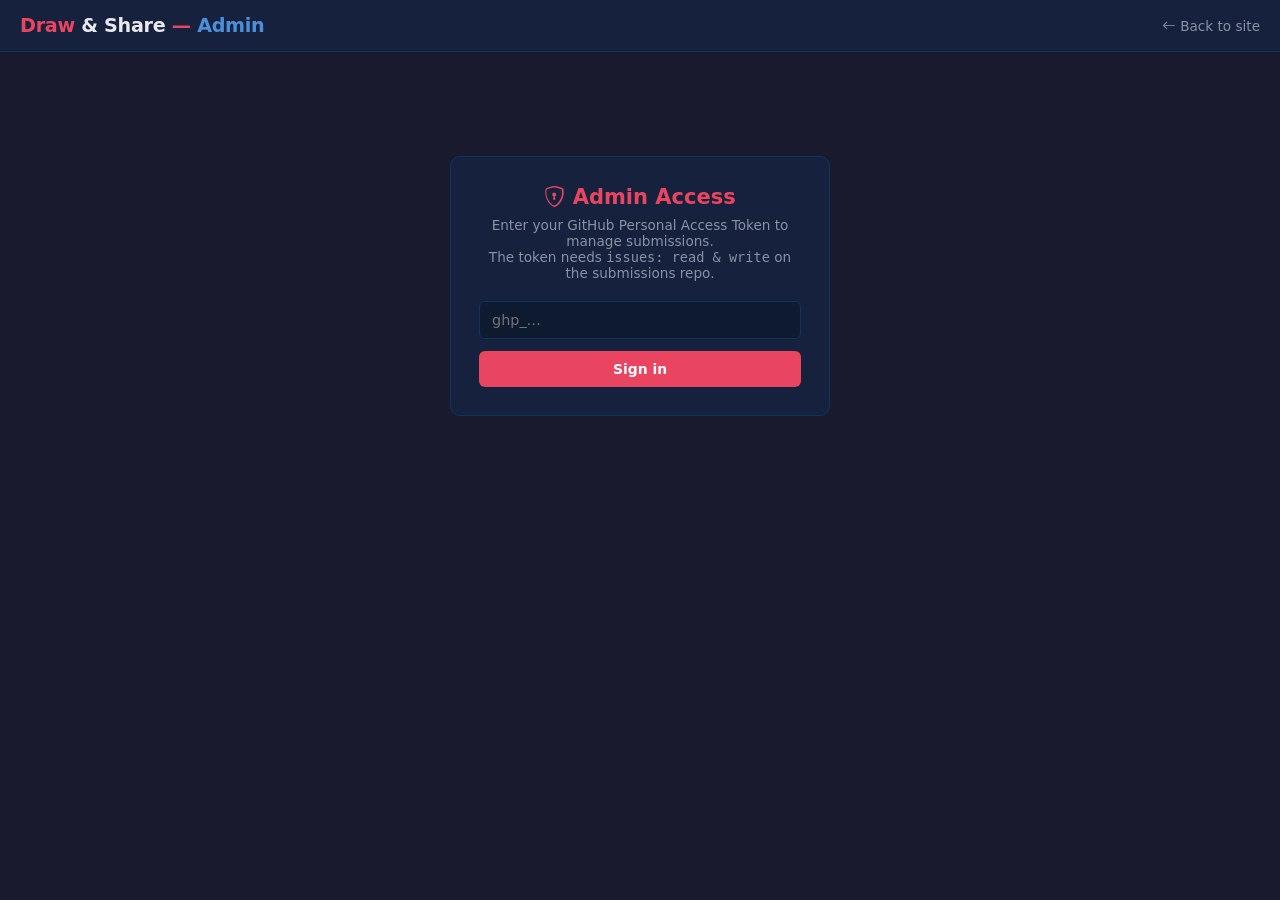
<file: admin.html>
<!DOCTYPE html>
<html lang="en">
<head>
  <meta charset="UTF-8">
  <meta name="viewport" content="width=device-width, initial-scale=1.0">
  <title>Admin — Draw &amp; Share</title>
  <link rel="stylesheet" href="style.css">
  <link rel="stylesheet" href="https://cdn.jsdelivr.net/npm/bootstrap-icons@1.11.3/font/bootstrap-icons.min.css" integrity="sha384-XGjxtQfXaH2tnPFa9x+ruJTuLE3Aa6LhHSWRr1XeTyhezb4abCG4ccI5AkVDxqC+" crossorigin="anonymous">
  <style>
    .admin-tabs { display:flex; gap:2px; margin-bottom:20px; border-bottom:2px solid var(--border,#333); }
    .admin-tab  { background:none; border:none; border-bottom:3px solid transparent; margin-bottom:-2px;
                  padding:8px 18px; cursor:pointer; color:var(--muted,#888); font-size:.9rem;
                  transition:color .15s, border-color .15s; }
    .admin-tab:hover  { color:var(--fg,#fff); }
    .admin-tab.active { color:var(--accent,#7c6aff); border-bottom-color:var(--accent,#7c6aff); font-weight:600; }
    .btn-revoke    { background:#b45309; color:#fff; border:none; border-radius:6px; padding:6px 12px;
                     font-size:.8rem; cursor:pointer; display:flex; align-items:center; gap:4px; }
    .btn-revoke:hover    { background:#92400e; }
    .btn-reapprove       { background:#15803d; color:#fff; border:none; border-radius:6px; padding:6px 12px;
                           font-size:.8rem; cursor:pointer; display:flex; align-items:center; gap:4px; }
    .btn-reapprove:hover { background:#166534; }
    .btn-ban       { background:#7f1d1d; color:#fff; border:none; border-radius:6px; padding:6px 12px;
                     font-size:.8rem; cursor:pointer; display:flex; align-items:center; gap:4px; }
    .btn-ban:hover { background:#991b1b; }
    .ip-tag        { font-size:.7rem; color:var(--muted,#888); margin-top:3px;
                     display:flex; align-items:center; gap:4px; }
    .ban-notice    { padding:10px 14px; border-radius:6px; margin-bottom:12px;
                     background:rgba(127,29,29,.2); border:1px solid #7f1d1d;
                     font-size:.85rem; color:#fca5a5; }
  </style>
</head>
<body>

<header>
  <div class="header-inner">
    <div class="site-title">Draw <span>&amp; Share</span> — <span style="color:var(--accent2)">Admin</span></div>
    <a href="index.html" style="color:var(--muted);font-size:.85rem;text-decoration:none;">
      <i class="bi bi-arrow-left"></i> Back to site
    </a>
  </div>
</header>

<main style="max-width:1100px;margin:auto;padding:24px 16px">

  <!-- Login -->
  <div class="admin-login" id="login-section">
    <h2><i class="bi bi-shield-lock"></i> Admin Access</h2>
    <p>Enter your GitHub Personal Access Token to manage submissions.<br>
       The token needs <code>issues: read &amp; write</code> on the submissions repo.</p>
    <input type="password" id="token-input" placeholder="ghp_…" autocomplete="off">
    <button class="btn-primary" style="width:100%;padding:10px" id="login-btn">Sign in</button>
    <div class="submit-feedback hidden" id="login-feedback"></div>
  </div>

  <!-- Panel -->
  <div class="admin-panel hidden" id="admin-panel">
    <div class="admin-panel-header">
      <div class="admin-tabs">
        <button class="admin-tab active" data-tab="pending">
          <i class="bi bi-inbox"></i> Pending
        </button>
        <button class="admin-tab" data-tab="approved">
          <i class="bi bi-check-circle"></i> Approved
        </button>
        <button class="admin-tab" data-tab="revoked">
          <i class="bi bi-slash-circle"></i> Revoked
        </button>
        <button class="admin-tab" data-tab="bans">
          <i class="bi bi-shield-x"></i> Banned IPs
        </button>
      </div>
      <div style="display:flex;gap:10px;align-items:center;margin-bottom:16px">
        <span id="submission-count" style="color:var(--muted);font-size:.85rem"></span>
        <button class="refresh-btn" id="admin-refresh"><i class="bi bi-arrow-clockwise"></i> Refresh</button>
        <button class="btn-ghost" id="logout-btn" style="font-size:.8rem">Sign out</button>
      </div>
    </div>
    <div id="ban-notice-area"></div>
    <div class="submission-grid" id="submission-grid">
      <div class="admin-message">Loading submissions…</div>
    </div>
  </div>

</main>

<script src="config.js"></script>
<script>
'use strict';

let adminToken = sessionStorage.getItem('admin_token') || '';
let currentTab = 'pending';

if (adminToken) tryLogin(adminToken);

document.getElementById('login-btn').addEventListener('click', () => {
  const t = document.getElementById('token-input').value.trim();
  if (!t) return;
  tryLogin(t);
});

document.getElementById('token-input').addEventListener('keydown', e => {
  if (e.key === 'Enter') document.getElementById('login-btn').click();
});

document.getElementById('logout-btn').addEventListener('click', () => {
  adminToken = '';
  sessionStorage.removeItem('admin_token');
  document.getElementById('admin-panel').classList.add('hidden');
  document.getElementById('login-section').classList.remove('hidden');
  document.getElementById('token-input').value = '';
});

document.getElementById('admin-refresh').addEventListener('click', () => loadTab(currentTab));

document.querySelectorAll('.admin-tab').forEach(btn => {
  btn.addEventListener('click', () => {
    document.querySelectorAll('.admin-tab').forEach(b => b.classList.remove('active'));
    btn.classList.add('active');
    currentTab = btn.dataset.tab;
    loadTab(currentTab);
  });
});

function loadTab(tab) {
  if (tab === 'pending')  loadPending();
  if (tab === 'approved') loadApproved();
  if (tab === 'revoked')  loadRevoked();
  if (tab === 'bans')     loadBans();
}

// ── Login ─────────────────────────────────────────────────────────────────────

async function tryLogin(token) {
  const fb = document.getElementById('login-feedback');
  fb.className = 'submit-feedback hidden';

  if (!CONFIG.workerUrl) {
    fb.className = 'submit-feedback err';
    fb.textContent = 'Login failed: workerUrl is not set in config.js.';
    return;
  }

  try {
    const res = await fetch(
      `${CONFIG.workerUrl}admin/issues?per_page=1`,
      { headers: { 'X-Admin-Token': token } }
    );
    if (!res.ok) {
      const body = await res.json().catch(() => ({}));
      throw new Error(`GitHub returned ${res.status}: ${body.message || 'no details'}`);
    }

    adminToken = token;
    sessionStorage.setItem('admin_token', token);
    document.getElementById('login-section').classList.add('hidden');
    document.getElementById('admin-panel').classList.remove('hidden');
    loadPending();
  } catch (err) {
    fb.className = 'submit-feedback err';
    fb.textContent = `Login failed: ${err.message}`;
  }
}

// ── Load tabs ─────────────────────────────────────────────────────────────────

async function loadPending() {
  await loadIssues('pending', 'labels=pending&state=open', 'pending',
    'No pending submissions — all caught up!', 'No valid pending submissions found.');
}

async function loadApproved() {
  await loadIssues('approved', 'labels=approved&state=open', 'approved',
    'No approved creations yet.', 'No valid approved creations found.');
}

async function loadRevoked() {
  await loadIssues('revoked', 'labels=revoked&state=open', 'revoked',
    'No revoked creations.', 'No valid revoked creations found.');
}

async function loadIssues(countLabel, query, mode, emptyMsg, invalidMsg) {
  const grid = document.getElementById('submission-grid');

  if (!CONFIG.workerUrl) {
    grid.innerHTML = '<div class="admin-message">config.js is not set up (workerUrl missing).</div>';
    return;
  }

  grid.innerHTML = '<div class="admin-message">Loading…</div>';

  try {
    const res = await fetch(
      `${CONFIG.workerUrl}admin/issues?${query}&per_page=100&_=${Date.now()}`,
      { headers: { 'X-Admin-Token': adminToken } }
    );
    if (!res.ok) throw new Error(`GitHub API ${res.status}`);
    const issues = await res.json();

    document.getElementById('submission-count').textContent = `${issues.length} ${countLabel}`;
    grid.innerHTML = '';

    if (!issues.length) {
      grid.innerHTML = `<div class="admin-message">${emptyMsg}</div>`;
      return;
    }

    for (const issue of issues) {
      try {
        const data = JSON.parse(issue.body);
        grid.appendChild(makeCard(issue, data, mode));
      } catch { /* skip malformed */ }
    }

    if (!grid.children.length) {
      grid.innerHTML = `<div class="admin-message">${invalidMsg}</div>`;
    }
  } catch (err) {
    grid.innerHTML = `<div class="admin-message">Error: ${esc(err.message)}</div>`;
  }
}

// ── Banned IPs tab ────────────────────────────────────────────────────────────

async function loadBans() {
  const grid = document.getElementById('submission-grid');
  grid.innerHTML = '<div class="admin-message">Loading…</div>';

  try {
    const res = await fetch(`${CONFIG.workerUrl}admin/bans`,
      { headers: { 'X-Admin-Token': adminToken } });
    if (!res.ok) throw new Error(`Failed (${res.status})`);
    const bans = await res.json();

    document.getElementById('submission-count').textContent = `${bans.length} banned`;
    grid.innerHTML = '';

    if (!bans.length) {
      grid.innerHTML = '<div class="admin-message">No banned IPs.</div>';
      return;
    }

    for (const ban of bans) grid.appendChild(makeBanCard(ban));
  } catch (err) {
    grid.innerHTML = `<div class="admin-message">Error: ${esc(err.message)}</div>`;
  }
}

function makeBanCard(ban) {
  const date = ban.banned_at
    ? new Date(ban.banned_at).toLocaleDateString('en-US',
        { year:'numeric', month:'short', day:'numeric', hour:'2-digit', minute:'2-digit' })
    : 'unknown date';

  const card = document.createElement('div');
  card.className = 'submission-card';
  card.id = `ban-${ban.ip.replace(/[.:]/g, '-')}`;
  card.innerHTML = `
    <div class="submission-card-body" style="width:100%;padding:16px">
      <strong style="font-size:1rem">
        <i class="bi bi-shield-x" style="color:#ef4444"></i> ${esc(ban.ip)}
      </strong>
      <span style="margin-top:4px;font-size:.75rem;color:var(--muted)">Banned on ${date}</span>
      <div class="submission-actions" style="margin-top:12px">
        <button class="btn-reapprove">
          <i class="bi bi-shield-check"></i> Unban
        </button>
      </div>
    </div>
  `;

  card.querySelector('.btn-reapprove').addEventListener('click', () => unbanIP(ban.ip, card));
  return card;
}

async function unbanIP(ip, card) {
  const btn = card.querySelector('.btn-reapprove');
  btn.disabled = true;
  btn.textContent = 'Unbanning…';

  try {
    const res = await fetch(`${CONFIG.workerUrl}admin/ban/${encodeURIComponent(ip)}`, {
      method: 'DELETE',
      headers: { 'X-Admin-Token': adminToken },
    });
    if (!res.ok) {
      const err = await res.json().catch(() => ({}));
      throw new Error(err.message || `Unban failed (${res.status})`);
    }

    card.style.transition = 'opacity .4s, transform .4s';
    card.style.opacity    = '0';
    card.style.transform  = 'scale(.95)';
    setTimeout(() => { card.remove(); updateCount(); }, 420);
  } catch (err) {
    alert(`Unban failed: ${err.message}`);
    btn.disabled = false;
    btn.innerHTML = '<i class="bi bi-shield-check"></i> Unban';
  }
}

// ── Cards ─────────────────────────────────────────────────────────────────────

function makeCard(issue, data, mode) {
  const date = new Date(issue.created_at).toLocaleDateString('en-US', {
    year:'numeric', month:'short', day:'numeric', hour:'2-digit', minute:'2-digit',
  });
  const ip = data.ip || 'unknown';
  const banBtn = ip !== 'unknown'
    ? `<button class="btn-ban" data-action="ban"><i class="bi bi-shield-x"></i> Ban IP</button>`
    : '';

  let actions = '';
  if (mode === 'pending') {
    actions = `
      <button class="btn-approve"   data-action="approve"><i class="bi bi-check-lg"></i> Approve</button>
      <button class="btn-reject"    data-action="reject"><i class="bi bi-x-lg"></i> Reject</button>
      ${banBtn}`;
  } else if (mode === 'approved') {
    actions = `
      <button class="btn-revoke"    data-action="revoke"><i class="bi bi-slash-circle"></i> Revoke</button>
      ${banBtn}`;
  } else if (mode === 'revoked') {
    actions = `
      <button class="btn-reapprove" data-action="reapprove"><i class="bi bi-check-lg"></i> Re-approve</button>
      <button class="btn-reject"    data-action="delete"><i class="bi bi-trash"></i> Delete</button>
      ${banBtn}`;
  }

  const card = document.createElement('div');
  card.className = 'submission-card';
  card.id        = `card-${issue.number}`;
  card.dataset.ip = ip;
  card.innerHTML = `
    <img src="${esc(data.image)}" alt="${esc(data.title)}" loading="lazy">
    <div class="submission-card-body">
      <strong>${esc(data.title)}</strong>
      <span>by ${esc(data.creator)}</span>
      <span style="margin-top:4px;font-size:.72rem;color:var(--muted)">Submitted ${date}</span>
      <span class="ip-tag"><i class="bi bi-globe2"></i> ${esc(ip)}</span>
      <div class="submission-actions" style="margin-top:8px">${actions}</div>
    </div>
  `;

  card.querySelectorAll('button[data-action]').forEach(btn => {
    btn.addEventListener('click', () => handleAction(issue.number, btn.dataset.action));
  });

  return card;
}

// ── Actions ───────────────────────────────────────────────────────────────────

async function handleAction(issueNumber, action) {
  const card = document.getElementById(`card-${issueNumber}`);

  if (action === 'ban') {
    await handleBanAction(card);
    return;
  }

  const btns      = [...card.querySelectorAll('button[data-action]')];
  const activeBtn = btns.find(b => b.dataset.action === action);
  const origTexts = btns.map(b => b.innerHTML);

  btns.forEach(b => b.disabled = true);
  if (activeBtn) {
    const labels = { approve:'Approving…', reject:'Rejecting…', revoke:'Revoking…',
                     reapprove:'Re-approving…', delete:'Deleting…' };
    activeBtn.textContent = labels[action] || '…';
  }

  try {
    if (action === 'approve') {
      await ghRequest(`/issues/${issueNumber}/labels`, 'POST', { labels: ['approved'] });
      await ghRequest(`/issues/${issueNumber}/labels/pending`, 'DELETE');
    } else if (action === 'reject') {
      await ghRequest(`/issues/${issueNumber}/labels`, 'POST', { labels: ['revoked'] });
      await ghRequest(`/issues/${issueNumber}/labels/pending`, 'DELETE');
    } else if (action === 'delete') {
      await ghRequest(`/issues/${issueNumber}`, 'PATCH', { state: 'closed' });
    } else if (action === 'revoke') {
      await ghRequest(`/issues/${issueNumber}/labels`, 'POST', { labels: ['revoked'] });
      await ghRequest(`/issues/${issueNumber}/labels/approved`, 'DELETE');
    } else if (action === 'reapprove') {
      await ghRequest(`/issues/${issueNumber}/labels`, 'POST', { labels: ['approved'] });
      await ghRequest(`/issues/${issueNumber}/labels/revoked`, 'DELETE');
    }

    card.style.transition = 'opacity .4s, transform .4s';
    card.style.opacity    = '0';
    card.style.transform  = 'scale(.95)';
    setTimeout(() => { card.remove(); updateCount(); }, 420);
  } catch (err) {
    alert(`Action failed: ${err.message}`);
    btns.forEach((b, i) => { b.disabled = false; b.innerHTML = origTexts[i]; });
  }
}

async function handleBanAction(card) {
  const ip = card.dataset.ip;
  if (!ip || ip === 'unknown') {
    alert('Cannot ban: no IP address recorded for this submission.');
    return;
  }

  if (!confirm(`Ban IP ${ip}?\n\nThis will:\n• Block all future submissions from this IP\n• Revoke all their existing pending and approved submissions`)) {
    return;
  }

  const btns    = [...card.querySelectorAll('button[data-action]')];
  const banBtn  = btns.find(b => b.dataset.action === 'ban');
  const origTexts = btns.map(b => b.innerHTML);
  btns.forEach(b => b.disabled = true);
  if (banBtn) banBtn.textContent = 'Banning…';

  try {
    const res = await fetch(`${CONFIG.workerUrl}admin/ban`, {
      method:  'POST',
      headers: { 'X-Admin-Token': adminToken, 'Content-Type': 'application/json' },
      body:    JSON.stringify({ ip }),
    });
    if (!res.ok) {
      const err = await res.json().catch(() => ({}));
      throw new Error(err.message || `Ban failed (${res.status})`);
    }
    const { revoked } = await res.json();

    // Remove every card in the grid that belongs to this IP
    document.querySelectorAll(`.submission-card[data-ip="${CSS.escape(ip)}"]`).forEach(c => {
      c.style.transition = 'opacity .4s, transform .4s';
      c.style.opacity    = '0';
      c.style.transform  = 'scale(.95)';
      setTimeout(() => { c.remove(); updateCount(); }, 420);
    });

    // Show a brief banner
    showBanNotice(`Banned ${ip} — ${revoked} submission${revoked !== 1 ? 's' : ''} revoked.`);
  } catch (err) {
    alert(`Ban failed: ${err.message}`);
    btns.forEach((b, i) => { b.disabled = false; b.innerHTML = origTexts[i]; });
  }
}

function showBanNotice(msg) {
  const area = document.getElementById('ban-notice-area');
  const el   = document.createElement('div');
  el.className   = 'ban-notice';
  el.textContent = msg;
  area.appendChild(el);
  setTimeout(() => el.remove(), 6000);
}

function updateCount() {
  const remaining = document.querySelectorAll('.submission-card').length;
  document.getElementById('submission-count').textContent = `${remaining} ${currentTab}`;
  if (!remaining) {
    const msgs = { pending:'All done — no more pending submissions!', approved:'No approved creations.',
                   revoked:'No revoked creations.', bans:'No banned IPs.' };
    document.getElementById('submission-grid').innerHTML =
      `<div class="admin-message">${msgs[currentTab]}</div>`;
  }
}

// ── GitHub API helper ─────────────────────────────────────────────────────────

async function ghRequest(path, method, body) {
  const res = await fetch(`${CONFIG.workerUrl}admin${path}`, {
    method,
    headers: { 'X-Admin-Token': adminToken, 'Content-Type': 'application/json' },
    body: body ? JSON.stringify(body) : undefined,
  });
  if (!res.ok && res.status !== 204) {
    const err = await res.json().catch(() => ({}));
    throw new Error(err.message || `GitHub API error (${res.status})`);
  }
  return res;
}

function esc(str) {
  return String(str)
    .replace(/&/g,'&amp;').replace(/</g,'&lt;').replace(/>/g,'&gt;')
    .replace(/"/g,'&quot;').replace(/'/g,'&#39;');
}
</script>
</body>
</html>
</file>
<file: style.css>
/* ── Reset & base ─────────────────────────────────────────────────────────── */
*, *::before, *::after { box-sizing: border-box; margin: 0; padding: 0; }

:root {
  --bg:        #1a1a2e;
  --surface:   #16213e;
  --border:    #0f3460;
  --accent:    #e94560;
  --accent2:   #4a90d9;
  --text:      #e8e8ee;
  --muted:     #8892a4;
  --success:   #27ae60;
  --error:     #e74c3c;
  --radius:    6px;
  --shadow:    0 4px 20px rgba(0,0,0,.5);
}

body {
  font-family: 'Segoe UI', system-ui, -apple-system, sans-serif;
  background: var(--bg);
  color: var(--text);
  min-height: 100vh;
  font-size: 14px;
}

button {
  font-family: inherit;
  cursor: pointer;
}

/* ── Header ───────────────────────────────────────────────────────────────── */
header {
  background: var(--surface);
  border-bottom: 1px solid var(--border);
  padding: 0 20px;
  height: 52px;
  display: flex;
  align-items: center;
  position: sticky;
  top: 0;
  z-index: 50;
}

.header-inner {
  max-width: 1440px;
  width: 100%;
  margin: auto;
  display: flex;
  align-items: center;
  justify-content: space-between;
}

.site-title {
  font-size: 1.2rem;
  font-weight: 700;
  color: var(--accent);
  letter-spacing: -.3px;
}

.site-title span { color: var(--text); }

nav { display: flex; gap: 6px; }

.tab-btn {
  padding: 6px 18px;
  border: 1.5px solid var(--border);
  border-radius: var(--radius);
  background: transparent;
  color: var(--muted);
  font-size: .85rem;
  font-weight: 500;
  transition: all .15s;
  display: flex;
  align-items: center;
  gap: 6px;
}

.tab-btn:hover { border-color: var(--accent2); color: var(--text); }
.tab-btn.active { background: var(--accent); border-color: var(--accent); color: #fff; }

/* ── Layout ───────────────────────────────────────────────────────────────── */
main { max-width: 1440px; margin: auto; padding: 16px; }

.tab-pane { display: none; }
.tab-pane.active { display: block; }

/* ── Draw tab ─────────────────────────────────────────────────────────────── */
.draw-layout {
  display: flex;
  gap: 12px;
  align-items: flex-start;
}

/* ── Toolbar ──────────────────────────────────────────────────────────────── */
.toolbar {
  width: 148px;
  flex-shrink: 0;
  background: var(--surface);
  border: 1px solid var(--border);
  border-radius: 8px;
  padding: 10px;
  display: flex;
  flex-direction: column;
  gap: 12px;
}

.tool-group-label {
  font-size: .65rem;
  text-transform: uppercase;
  letter-spacing: .08em;
  color: var(--muted);
  margin-bottom: 4px;
}

.tool-group { display: flex; flex-direction: column; gap: 2px; }

/* 4-column tool grid */
.tool-grid {
  display: grid;
  grid-template-columns: repeat(4, 1fr);
  gap: 3px;
}

.tool-btn {
  aspect-ratio: 1;
  background: var(--border);
  border: 1.5px solid transparent;
  border-radius: 4px;
  color: var(--text);
  font-size: .9rem;
  display: flex;
  align-items: center;
  justify-content: center;
  transition: all .12s;
  position: relative;
}

.tool-btn:hover { border-color: var(--accent2); background: #1a3a6e; }
.tool-btn.active { background: var(--accent); border-color: var(--accent); color: #fff; }

.tool-btn[title]:hover::after {
  content: attr(title);
  position: absolute;
  left: calc(100% + 6px);
  top: 50%;
  transform: translateY(-50%);
  background: #000;
  color: #fff;
  padding: 3px 7px;
  border-radius: 4px;
  font-size: .75rem;
  white-space: nowrap;
  z-index: 100;
  pointer-events: none;
}

/* Size row */
.size-row {
  display: flex;
  gap: 3px;
  align-items: center;
}

.size-btn {
  flex: 1;
  height: 28px;
  background: var(--border);
  border: 1.5px solid transparent;
  border-radius: 4px;
  color: var(--text);
  font-size: .7rem;
  font-weight: 700;
  transition: all .12s;
}

.size-btn:hover { border-color: var(--accent2); }
.size-btn.active { background: var(--accent); border-color: var(--accent); color: #fff; }

/* Color section */
.color-preview {
  position: relative;
  height: 44px;
  margin-bottom: 6px;
}

.color-chip {
  width: 38px;
  height: 32px;
  border-radius: 4px;
  border: 2px solid rgba(255,255,255,.25);
  position: absolute;
  cursor: pointer;
  transition: border-color .1s;
}

.color-chip:hover { border-color: #fff; }

.color-chip.bg {
  bottom: 0; right: 0;
  z-index: 1;
  background: #ffffff;
}

.color-chip.fg {
  top: 0; left: 0;
  z-index: 2;
  background: #000000;
}

.swap-btn {
  position: absolute;
  top: 0; right: 28px;
  width: 16px; height: 16px;
  background: var(--surface);
  border: 1px solid var(--muted);
  border-radius: 50%;
  color: var(--muted);
  font-size: .6rem;
  display: flex;
  align-items: center;
  justify-content: center;
  z-index: 3;
  padding: 0;
}

.swap-btn:hover { border-color: var(--text); color: var(--text); }

#custom-color-input {
  width: 100%;
  height: 28px;
  border: 1px solid var(--border);
  border-radius: 4px;
  background: var(--border);
  cursor: pointer;
  padding: 0 2px;
  margin-bottom: 4px;
}

.palette {
  display: grid;
  grid-template-columns: repeat(4, 1fr);
  gap: 3px;
}

.palette-swatch {
  aspect-ratio: 1;
  border-radius: 3px;
  border: 1px solid rgba(255,255,255,.08);
  cursor: pointer;
  transition: transform .1s, border-color .1s;
}

.palette-swatch:hover { transform: scale(1.25); border-color: rgba(255,255,255,.6); z-index: 5; position: relative; }

/* Action buttons */
.action-group {
  display: flex;
  flex-direction: column;
  gap: 5px;
}

.act-btn {
  width: 100%;
  padding: 7px 8px;
  background: var(--border);
  border: 1px solid transparent;
  border-radius: 4px;
  color: var(--text);
  font-size: .8rem;
  text-align: left;
  display: flex;
  align-items: center;
  gap: 6px;
  transition: all .12s;
}

.act-btn:hover { background: #1a3a6e; border-color: var(--accent2); }
.act-btn:disabled { opacity: .4; cursor: default; }

.act-btn.submit {
  background: var(--accent);
  color: #fff;
  font-weight: 600;
  justify-content: center;
  margin-top: 4px;
}

.act-btn.submit:hover { background: #c0304e; }

.toolbar-select {
  width: 100%;
  padding: 6px 4px;
  background: var(--border);
  border: 1.5px solid transparent;
  border-radius: 4px;
  color: var(--text);
  font-size: .75rem;
  font-family: inherit;
  cursor: pointer;
}

.toolbar-select:focus { outline: none; border-color: var(--accent2); }

.custom-size-inputs { margin-top: 6px; }

.custom-size-row {
  display: flex;
  align-items: center;
  gap: 4px;
}

.dim-input {
  width: 0;
  flex: 1;
  padding: 5px 4px;
  background: var(--border);
  border: 1.5px solid transparent;
  border-radius: 4px;
  color: var(--text);
  font-size: .75rem;
  font-family: inherit;
  text-align: center;
  min-width: 0;
}

.dim-input:focus { outline: none; border-color: var(--accent2); }

.dim-sep { font-size: .75rem; color: var(--muted); flex-shrink: 0; }

/* ── Canvas wrapper ───────────────────────────────────────────────────────── */
.canvas-area {
  flex: 1;
  min-width: 0;
  display: flex;
  flex-direction: column;
  gap: 8px;
}

.canvas-scroll {
  overflow: auto;
  background: var(--bg);
  border-radius: 4px;
}

.canvas-wrap {
  position: relative;
  display: inline-block;
  border: 2px solid var(--border);
  border-radius: 4px;
  box-shadow: var(--shadow);
  line-height: 0;
}

#main-canvas {
  display: block;
  background: #fff;
  cursor: crosshair;
}

#overlay-canvas {
  position: absolute;
  top: 0; left: 0;
  cursor: crosshair;
  pointer-events: none;
}

.canvas-wrap.drawing #overlay-canvas { pointer-events: auto; }

.status-bar {
  display: flex;
  justify-content: space-between;
  align-items: center;
  font-size: .75rem;
  color: var(--muted);
  padding: 4px 6px;
  background: var(--surface);
  border: 1px solid var(--border);
  border-radius: 4px;
}

/* ── Gallery tab ──────────────────────────────────────────────────────────── */
.gallery-header {
  display: flex;
  justify-content: space-between;
  align-items: center;
  margin-bottom: 20px;
}

.gallery-header h2 {
  font-size: 1.5rem;
  color: var(--accent);
}

.gallery-subtitle {
  font-size: .85rem;
  color: var(--muted);
  margin-top: 2px;
}

.refresh-btn {
  padding: 8px 16px;
  border: 1.5px solid var(--accent);
  border-radius: var(--radius);
  background: transparent;
  color: var(--accent);
  font-size: .85rem;
  transition: all .15s;
}

.refresh-btn:hover { background: var(--accent); color: #fff; }

.gallery-grid {
  display: grid;
  grid-template-columns: repeat(auto-fill, minmax(260px, 1fr));
  gap: 18px;
}

.gallery-card {
  background: var(--surface);
  border: 1px solid var(--border);
  border-radius: 8px;
  overflow: hidden;
  transition: transform .2s, border-color .2s, box-shadow .2s;
}

.gallery-card:hover {
  transform: translateY(-4px);
  border-color: var(--accent);
  box-shadow: 0 8px 30px rgba(233,69,96,.2);
}

.gallery-card-img {
  position: relative;
  overflow: hidden;
  cursor: zoom-in;
}

.gallery-card img {
  width: 100%;
  aspect-ratio: 4/3;
  object-fit: contain;
  background: #fff;
  display: block;
  transition: transform .25s;
}

.gallery-card:hover img { transform: scale(1.04); }

.gallery-expand-btn {
  position: absolute;
  top: 8px; right: 8px;
  width: 34px; height: 34px;
  background: rgba(0,0,0,.55);
  border: 1px solid rgba(255,255,255,.2);
  border-radius: 6px;
  color: #fff;
  font-size: .95rem;
  display: flex;
  align-items: center;
  justify-content: center;
  opacity: 0;
  transition: opacity .15s, background .15s;
  backdrop-filter: blur(4px);
}

.gallery-card:hover .gallery-expand-btn { opacity: 1; }
.gallery-expand-btn:hover { background: var(--accent); }

.gallery-card-body {
  padding: 11px 13px;
}

.gallery-card-title {
  font-weight: 600;
  font-size: .95rem;
  white-space: nowrap;
  overflow: hidden;
  text-overflow: ellipsis;
}

.gallery-card-meta {
  font-size: .78rem;
  color: var(--muted);
  margin-top: 3px;
}

.ad-banner {
  margin-bottom: 18px;
  text-align: center;
  min-height: 90px;
}

.gallery-message {
  grid-column: 1 / -1;
  text-align: center;
  padding: 60px 20px;
  color: var(--muted);
  font-size: .95rem;
}

/* ── Modal ────────────────────────────────────────────────────────────────── */
.modal-backdrop {
  position: fixed;
  inset: 0;
  background: rgba(0,0,0,.65);
  display: flex;
  align-items: center;
  justify-content: center;
  z-index: 200;
  padding: 16px;
}

.modal-backdrop.hidden { display: none; }

.modal {
  background: var(--surface);
  border: 1px solid var(--border);
  border-radius: 12px;
  padding: 24px;
  width: 460px;
  max-width: 100%;
  max-height: 90vh;
  overflow-y: auto;
  box-shadow: var(--shadow);
}

.modal h2 {
  font-size: 1.15rem;
  color: var(--accent);
  margin-bottom: 14px;
}

.modal-preview {
  width: 100%;
  border: 1px solid var(--border);
  border-radius: 6px;
  overflow: hidden;
  margin-bottom: 16px;
  background: #fff;
}

.modal-preview img {
  width: 100%;
  display: block;
}

.field {
  margin-bottom: 13px;
}

.field label {
  display: block;
  font-size: .82rem;
  color: var(--muted);
  margin-bottom: 5px;
}

.field input {
  width: 100%;
  padding: 9px 11px;
  background: #0d1a30;
  border: 1px solid var(--border);
  border-radius: var(--radius);
  color: var(--text);
  font-size: .9rem;
  font-family: inherit;
  transition: border-color .15s;
}

.field input:focus {
  outline: none;
  border-color: var(--accent2);
}

.modal-footer {
  display: flex;
  gap: 10px;
  justify-content: flex-end;
  margin-top: 16px;
}

.btn-ghost {
  padding: 9px 18px;
  background: transparent;
  border: 1px solid var(--muted);
  border-radius: var(--radius);
  color: var(--muted);
  font-size: .87rem;
  transition: all .15s;
}

.btn-ghost:hover { border-color: var(--text); color: var(--text); }

.btn-primary {
  padding: 9px 20px;
  background: var(--accent);
  border: none;
  border-radius: var(--radius);
  color: #fff;
  font-size: .87rem;
  font-weight: 600;
  transition: background .15s;
}

.btn-primary:hover { background: #c0304e; }
.btn-primary:disabled { background: #555; cursor: default; }

.submit-feedback {
  margin-top: 10px;
  padding: 9px 12px;
  border-radius: var(--radius);
  font-size: .85rem;
  text-align: center;
}

.submit-feedback.hidden { display: none; }

.submit-feedback.ok {
  background: rgba(39,174,96,.15);
  border: 1px solid var(--success);
  color: var(--success);
}

.submit-feedback.err {
  background: rgba(231,76,60,.15);
  border: 1px solid var(--error);
  color: var(--error);
}

/* ── Admin page ───────────────────────────────────────────────────────────── */
.admin-login {
  max-width: 380px;
  margin: 80px auto;
  background: var(--surface);
  border: 1px solid var(--border);
  border-radius: 10px;
  padding: 28px;
  text-align: center;
}

.admin-login h2 { color: var(--accent); margin-bottom: 8px; }
.admin-login p { color: var(--muted); font-size: .85rem; margin-bottom: 20px; }

.admin-login input {
  width: 100%;
  padding: 10px 12px;
  background: #0d1a30;
  border: 1px solid var(--border);
  border-radius: var(--radius);
  color: var(--text);
  font-size: .9rem;
  font-family: inherit;
  margin-bottom: 12px;
}

.admin-login input:focus { outline: none; border-color: var(--accent2); }

.admin-panel { padding: 20px 0; }

.admin-panel-header {
  display: flex;
  justify-content: space-between;
  align-items: center;
  margin-bottom: 20px;
}

.admin-panel-header h2 { color: var(--accent); font-size: 1.4rem; }

.submission-grid {
  display: grid;
  grid-template-columns: repeat(auto-fill, minmax(300px, 1fr));
  gap: 18px;
}

.submission-card {
  background: var(--surface);
  border: 1px solid var(--border);
  border-radius: 8px;
  overflow: hidden;
}

.submission-card img {
  width: 100%;
  aspect-ratio: 4/3;
  object-fit: contain;
  background: #fff;
  display: block;
}

.submission-card-body {
  padding: 11px 13px;
}

.submission-card-body strong { display: block; font-size: .95rem; }

.submission-card-body span {
  font-size: .78rem;
  color: var(--muted);
  display: block;
  margin-top: 2px;
}

.submission-actions {
  display: flex;
  gap: 8px;
  margin-top: 10px;
}

.btn-approve {
  flex: 1;
  padding: 7px;
  background: rgba(39,174,96,.2);
  border: 1px solid var(--success);
  border-radius: var(--radius);
  color: var(--success);
  font-size: .82rem;
  font-weight: 600;
  transition: all .15s;
}

.btn-approve:hover { background: var(--success); color: #fff; }

.btn-reject {
  flex: 1;
  padding: 7px;
  background: rgba(231,76,60,.15);
  border: 1px solid var(--error);
  border-radius: var(--radius);
  color: var(--error);
  font-size: .82rem;
  font-weight: 600;
  transition: all .15s;
}

.btn-reject:hover { background: var(--error); color: #fff; }

.btn-approve:disabled, .btn-reject:disabled { opacity: .4; cursor: default; }

.admin-message {
  grid-column: 1/-1;
  text-align: center;
  padding: 60px;
  color: var(--muted);
}

/* ── Gallery lightbox ─────────────────────────────────────────────────────── */
#lightbox {
  align-items: flex-start;
  overflow: auto;
}

.lightbox-controls {
  position: absolute;
  top: 16px; right: 16px;
  display: flex;
  align-items: center;
  gap: 6px;
  background: rgba(0,0,0,.6);
  border: 1px solid rgba(255,255,255,.18);
  border-radius: 8px;
  padding: 6px 10px;
  backdrop-filter: blur(8px);
  z-index: 10;
  color: #fff;
  font-size: .85rem;
}

.lightbox-controls i { font-size: .9rem; color: rgba(255,255,255,.7); }

.lightbox-controls button {
  width: 26px; height: 26px;
  background: rgba(255,255,255,.12);
  border: 1px solid rgba(255,255,255,.2);
  border-radius: 5px;
  color: #fff;
  font-size: 1.1rem;
  line-height: 1;
  display: flex; align-items: center; justify-content: center;
  transition: background .15s;
}

.lightbox-controls button:hover { background: var(--accent); }

#lightbox-zoom-label {
  min-width: 38px;
  text-align: center;
  font-size: .8rem;
  color: rgba(255,255,255,.85);
}

.lightbox-inner {
  position: relative;
  width: min(96vw, 645px);
  margin: 20px auto;
  background: var(--surface);
  border: 1px solid var(--border);
  border-radius: 12px;
  overflow: hidden;
  box-shadow: var(--shadow);
  display: flex;
  flex-direction: column;
  flex-shrink: 0;
}

.lightbox-img-wrap {
  background: #fff;
}

#lightbox-img {
  display: block;
  width: 100%;
  height: auto;
}

.lightbox-close {
  position: absolute;
  top: 10px; right: 10px;
  width: 34px; height: 34px;
  background: rgba(0,0,0,.6);
  border: 1px solid rgba(255,255,255,.2);
  border-radius: 6px;
  color: #fff;
  font-size: 1rem;
  display: flex;
  align-items: center;
  justify-content: center;
  z-index: 10;
  transition: background .15s;
  backdrop-filter: blur(4px);
}

.lightbox-close:hover { background: var(--error); }

.lightbox-info {
  padding: 13px 16px;
}

.lightbox-title {
  font-weight: 600;
  font-size: 1rem;
}

.lightbox-meta {
  font-size: .8rem;
  color: var(--muted);
  margin-top: 3px;
}


/* ── Utilities ────────────────────────────────────────────────────────────── */
.hidden { display: none !important; }
</file>
